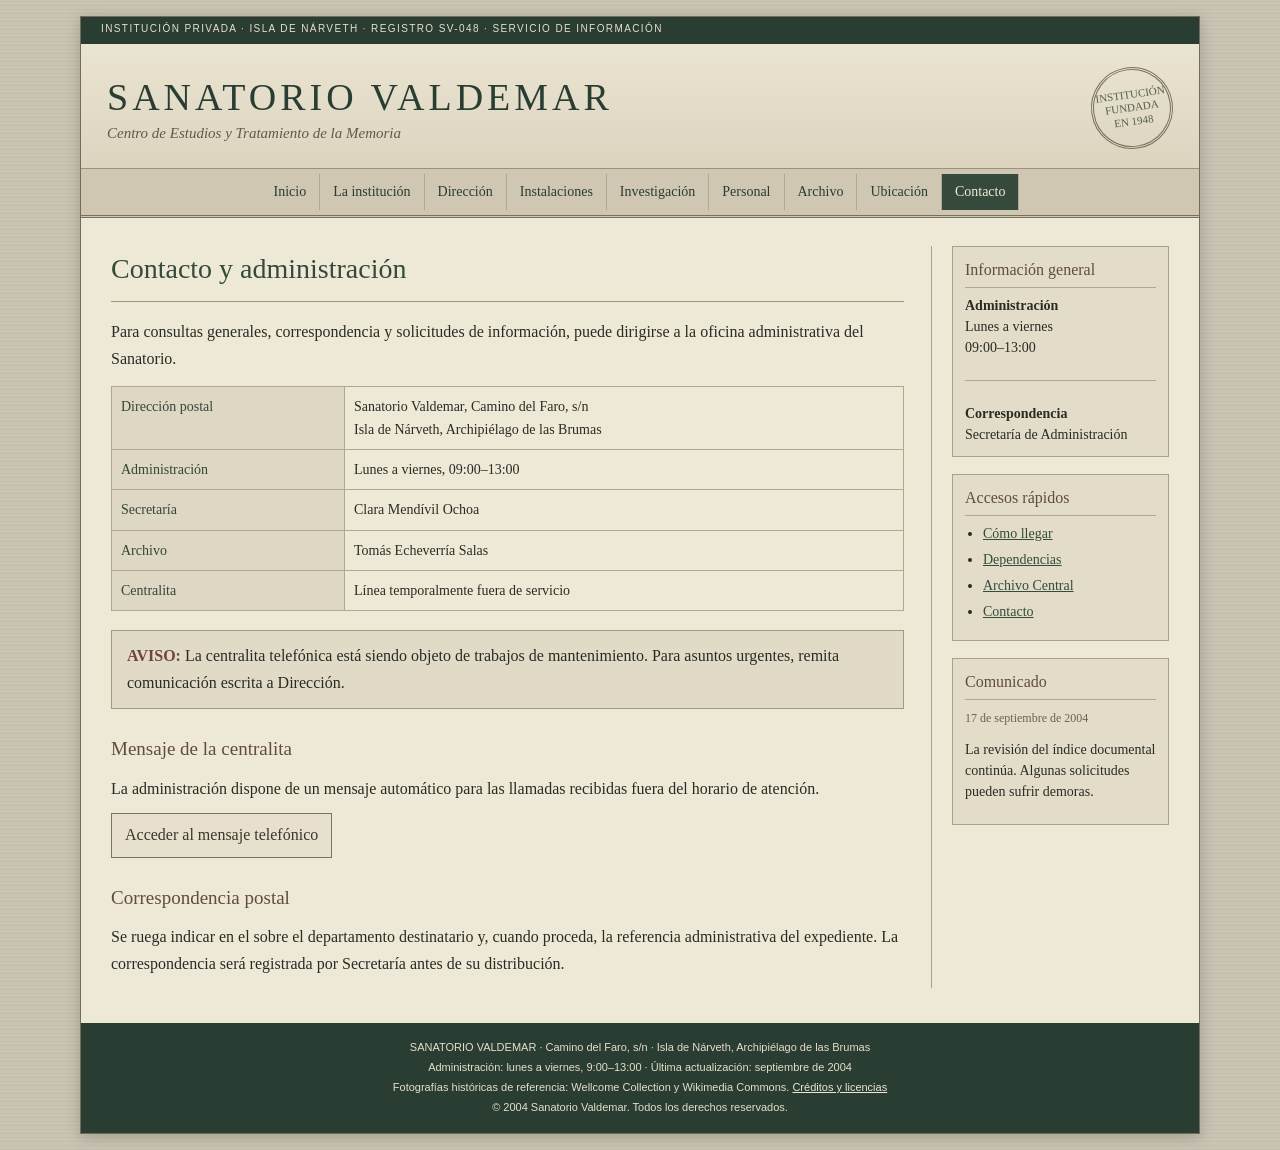
<file: contacto.html>
<!doctype html><html lang="es"><head><meta charset="utf-8"><meta name="viewport" content="width=device-width,initial-scale=1"><title>Contacto | Sanatorio Valdemar</title><link rel="stylesheet" href="styles.css"></head><body><div class="site">
<div class="top">Institución privada · Isla de Nárveth · Registro SV-048 · Servicio de información</div>
<header class="brand"><div><h1>SANATORIO VALDEMAR</h1><div class="sub">Centro de Estudios y Tratamiento de la Memoria</div></div><div class="seal">INSTITUCIÓN<br>FUNDADA<br>EN 1948</div></header>
<nav class="nav"><a class="" href="index.html">Inicio</a><a class="" href="historia.html">La institución</a><a class="" href="direccion.html">Dirección</a><a class="" href="instalaciones.html">Instalaciones</a><a class="" href="investigacion.html">Investigación</a><a class="" href="personal.html">Personal</a><a class="" href="archivo.html">Archivo</a><a class="" href="ubicacion.html">Ubicación</a><a class="active" href="contacto.html">Contacto</a></nav><div class="layout"><main>
<h2>Contacto y administración</h2><p>Para consultas generales, correspondencia y solicitudes de información, puede dirigirse a la oficina administrativa del Sanatorio.</p><table><tr><th>Dirección postal</th><td>Sanatorio Valdemar, Camino del Faro, s/n<br>Isla de Nárveth, Archipiélago de las Brumas</td></tr><tr><th>Administración</th><td>Lunes a viernes, 09:00–13:00</td></tr><tr><th>Secretaría</th><td>Clara Mendívil Ochoa</td></tr><tr><th>Archivo</th><td>Tomás Echeverría Salas</td></tr><tr><th>Centralita</th><td>Línea temporalmente fuera de servicio</td></tr></table>
<div class="notice"><strong>AVISO:</strong> La centralita telefónica está siendo objeto de trabajos de mantenimiento. Para asuntos urgentes, remita comunicación escrita a Dirección.</div>
<h3>Mensaje de la centralita</h3>
<p>La administración dispone de un mensaje automático para las llamadas recibidas fuera del horario de atención.</p>
<p><a class="button" href="telefono.html">Acceder al mensaje telefónico</a></p><h3>Correspondencia postal</h3><p>Se ruega indicar en el sobre el departamento destinatario y, cuando proceda, la referencia administrativa del expediente. La correspondencia será registrada por Secretaría antes de su distribución.</p>
</main><aside><div class="sidebox"><h3>Información general</h3><b>Administración</b><br>Lunes a viernes<br>09:00–13:00<hr><b>Correspondencia</b><br>Secretaría de Administración</div>
<div class="sidebox"><h3>Accesos rápidos</h3><ul><li><a href="ubicacion.html">Cómo llegar</a></li><li><a href="instalaciones.html">Dependencias</a></li><li><a href="archivo.html">Archivo Central</a></li><li><a href="contacto.html">Contacto</a></li></ul></div>
<div class="sidebox"><h3>Comunicado</h3><span class="small">17 de septiembre de 2004</span><p>La revisión del índice documental continúa. Algunas solicitudes pueden sufrir demoras.</p></div></aside></div>
<footer class="footer">SANATORIO VALDEMAR · Camino del Faro, s/n · Isla de Nárveth, Archipiélago de las Brumas<br>Administración: lunes a viernes, 9:00–13:00 · Última actualización: septiembre de 2004<br>Fotografías históricas de referencia: Wellcome Collection y Wikimedia Commons. <a href="creditos.html">Créditos y licencias</a><br>© 2004 Sanatorio Valdemar. Todos los derechos reservados.</footer></div></body></html>
</file>
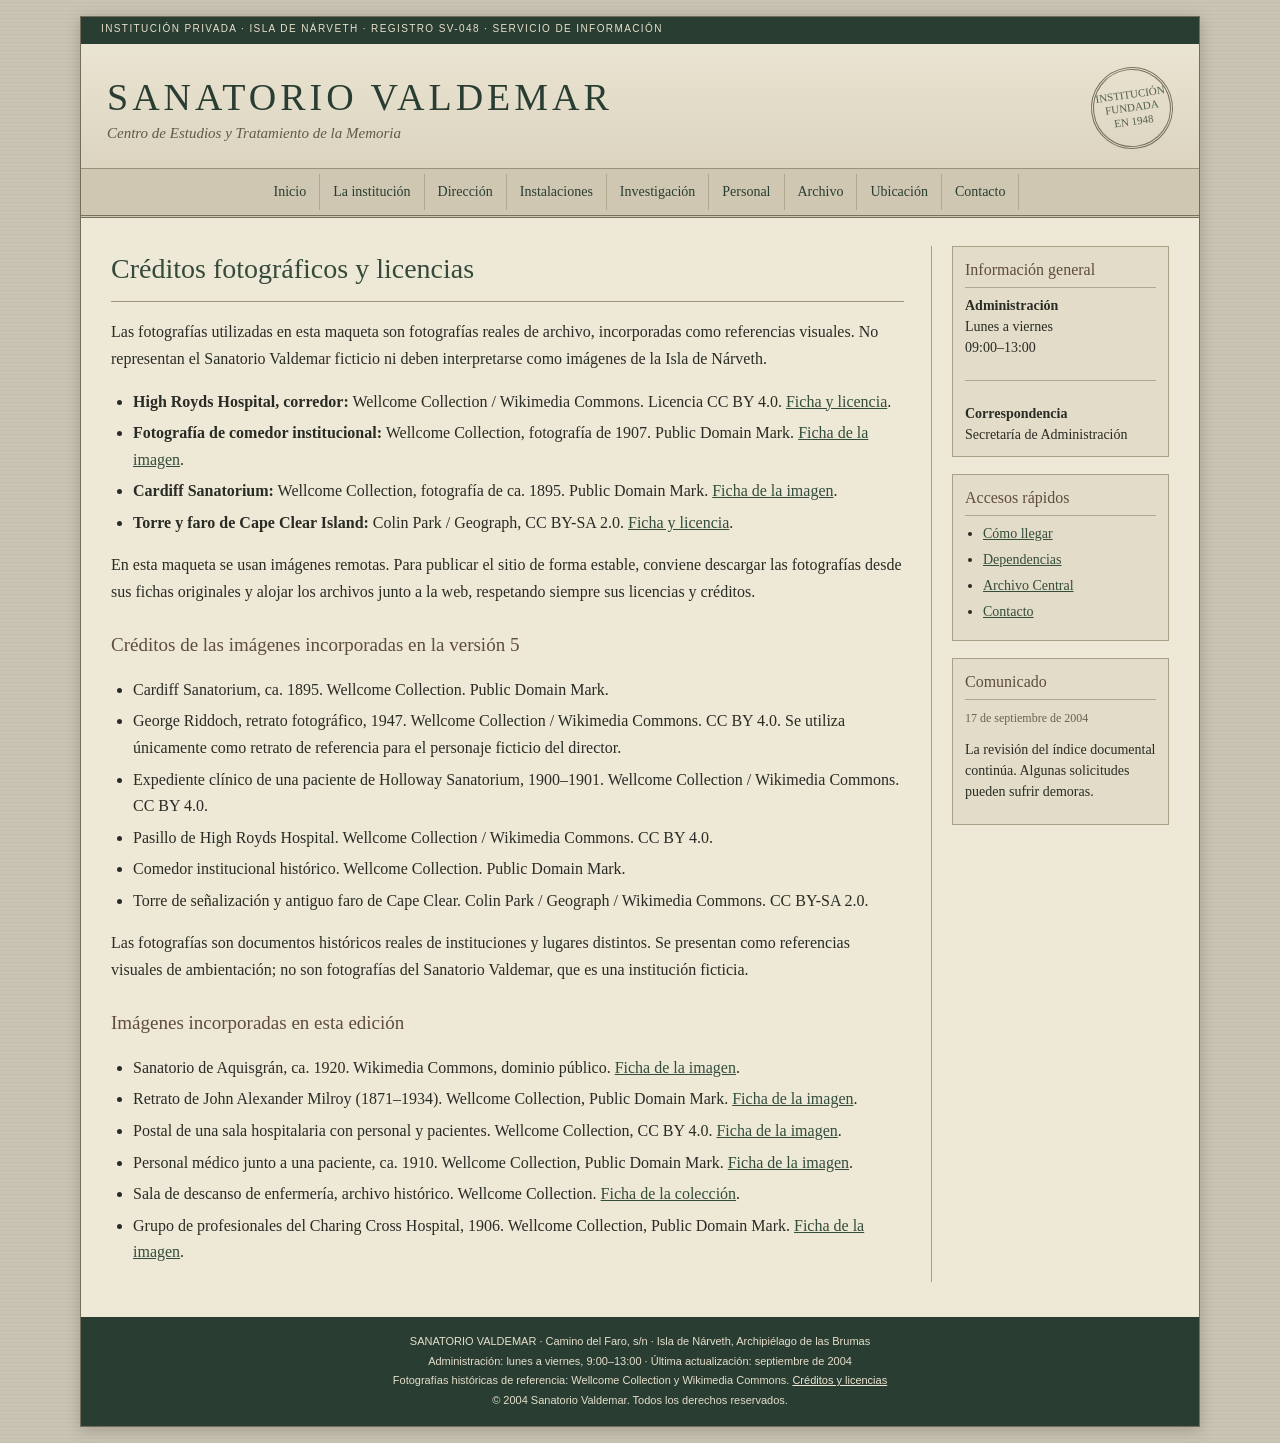
<file: creditos.html>
<!doctype html><html lang="es"><head><meta charset="utf-8"><meta name="viewport" content="width=device-width,initial-scale=1"><title>Créditos fotográficos | Sanatorio Valdemar</title><link rel="stylesheet" href="styles.css"></head><body><div class="site">
<div class="top">Institución privada · Isla de Nárveth · Registro SV-048 · Servicio de información</div>
<header class="brand"><div><h1>SANATORIO VALDEMAR</h1><div class="sub">Centro de Estudios y Tratamiento de la Memoria</div></div><div class="seal">INSTITUCIÓN<br>FUNDADA<br>EN 1948</div></header>
<nav class="nav"><a class="" href="index.html">Inicio</a><a class="" href="historia.html">La institución</a><a class="" href="direccion.html">Dirección</a><a class="" href="instalaciones.html">Instalaciones</a><a class="" href="investigacion.html">Investigación</a><a class="" href="personal.html">Personal</a><a class="" href="archivo.html">Archivo</a><a class="" href="ubicacion.html">Ubicación</a><a class="" href="contacto.html">Contacto</a></nav><div class="layout"><main>
<h2>Créditos fotográficos y licencias</h2><p>Las fotografías utilizadas en esta maqueta son fotografías reales de archivo, incorporadas como referencias visuales. No representan el Sanatorio Valdemar ficticio ni deben interpretarse como imágenes de la Isla de Nárveth.</p>
<ul><li><b>High Royds Hospital, corredor:</b> Wellcome Collection / Wikimedia Commons. Licencia CC BY 4.0. <a href="https://commons.wikimedia.org/wiki/File:High_Royds_Hospital,_Menston,_Ilkley,_Yorkshire;_a_Wellcome_L0038337.jpg">Ficha y licencia</a>.</li><li><b>Fotografía de comedor institucional:</b> Wellcome Collection, fotografía de 1907. Public Domain Mark. <a href="https://wellcomecollection.org/works/ff4v6ht4">Ficha de la imagen</a>.</li><li><b>Cardiff Sanatorium:</b> Wellcome Collection, fotografía de ca. 1895. Public Domain Mark. <a href="https://wellcomecollection.org/works/akdxjb5t">Ficha de la imagen</a>.</li><li><b>Torre y faro de Cape Clear Island:</b> Colin Park / Geograph, CC BY-SA 2.0. <a href="https://commons.wikimedia.org/wiki/File:Cape_Clear_Island_-_Signal_tower_%26_old_lighthouse_(geograph_6008783).jpg">Ficha y licencia</a>.</li></ul>
<p>En esta maqueta se usan imágenes remotas. Para publicar el sitio de forma estable, conviene descargar las fotografías desde sus fichas originales y alojar los archivos junto a la web, respetando siempre sus licencias y créditos.</p>
<h3>Créditos de las imágenes incorporadas en la versión 5</h3><ul>
<li>Cardiff Sanatorium, ca. 1895. Wellcome Collection. Public Domain Mark.</li>
<li>George Riddoch, retrato fotográfico, 1947. Wellcome Collection / Wikimedia Commons. CC BY 4.0. Se utiliza únicamente como retrato de referencia para el personaje ficticio del director.</li>
<li>Expediente clínico de una paciente de Holloway Sanatorium, 1900–1901. Wellcome Collection / Wikimedia Commons. CC BY 4.0.</li>
<li>Pasillo de High Royds Hospital. Wellcome Collection / Wikimedia Commons. CC BY 4.0.</li>
<li>Comedor institucional histórico. Wellcome Collection. Public Domain Mark.</li>
<li>Torre de señalización y antiguo faro de Cape Clear. Colin Park / Geograph / Wikimedia Commons. CC BY-SA 2.0.</li>
</ul><p>Las fotografías son documentos históricos reales de instituciones y lugares distintos. Se presentan como referencias visuales de ambientación; no son fotografías del Sanatorio Valdemar, que es una institución ficticia.</p>
<h3>Imágenes incorporadas en esta edición</h3><ul><li>Sanatorio de Aquisgrán, ca. 1920. Wikimedia Commons, dominio público. <a href="https://commons.wikimedia.org/wiki/File:Aachener_Sanatorium,_ca._1920.jpg">Ficha de la imagen</a>.</li><li>Retrato de John Alexander Milroy (1871–1934). Wellcome Collection, Public Domain Mark. <a href="https://wellcomecollection.org/works/jj825ex9">Ficha de la imagen</a>.</li><li>Postal de una sala hospitalaria con personal y pacientes. Wellcome Collection, CC BY 4.0. <a href="https://wellcomecollection.org/works/baer36up">Ficha de la imagen</a>.</li><li>Personal médico junto a una paciente, ca. 1910. Wellcome Collection, Public Domain Mark. <a href="https://wellcomecollection.org/works/wa6jehea">Ficha de la imagen</a>.</li><li>Sala de descanso de enfermería, archivo histórico. Wellcome Collection. <a href="https://wellcomecollection.org/works/anbq7w2x">Ficha de la colección</a>.</li><li>Grupo de profesionales del Charing Cross Hospital, 1906. Wellcome Collection, Public Domain Mark. <a href="https://wellcomecollection.org/works/gmrbvk4m">Ficha de la imagen</a>.</li></ul></main><aside><div class="sidebox"><h3>Información general</h3><b>Administración</b><br>Lunes a viernes<br>09:00–13:00<hr><b>Correspondencia</b><br>Secretaría de Administración</div>
<div class="sidebox"><h3>Accesos rápidos</h3><ul><li><a href="ubicacion.html">Cómo llegar</a></li><li><a href="instalaciones.html">Dependencias</a></li><li><a href="archivo.html">Archivo Central</a></li><li><a href="contacto.html">Contacto</a></li></ul></div>
<div class="sidebox"><h3>Comunicado</h3><span class="small">17 de septiembre de 2004</span><p>La revisión del índice documental continúa. Algunas solicitudes pueden sufrir demoras.</p></div></aside></div>
<footer class="footer">SANATORIO VALDEMAR · Camino del Faro, s/n · Isla de Nárveth, Archipiélago de las Brumas<br>Administración: lunes a viernes, 9:00–13:00 · Última actualización: septiembre de 2004<br>Fotografías históricas de referencia: Wellcome Collection y Wikimedia Commons. <a href="creditos.html">Créditos y licencias</a><br>© 2004 Sanatorio Valdemar. Todos los derechos reservados.</footer></div></body></html>
</file>
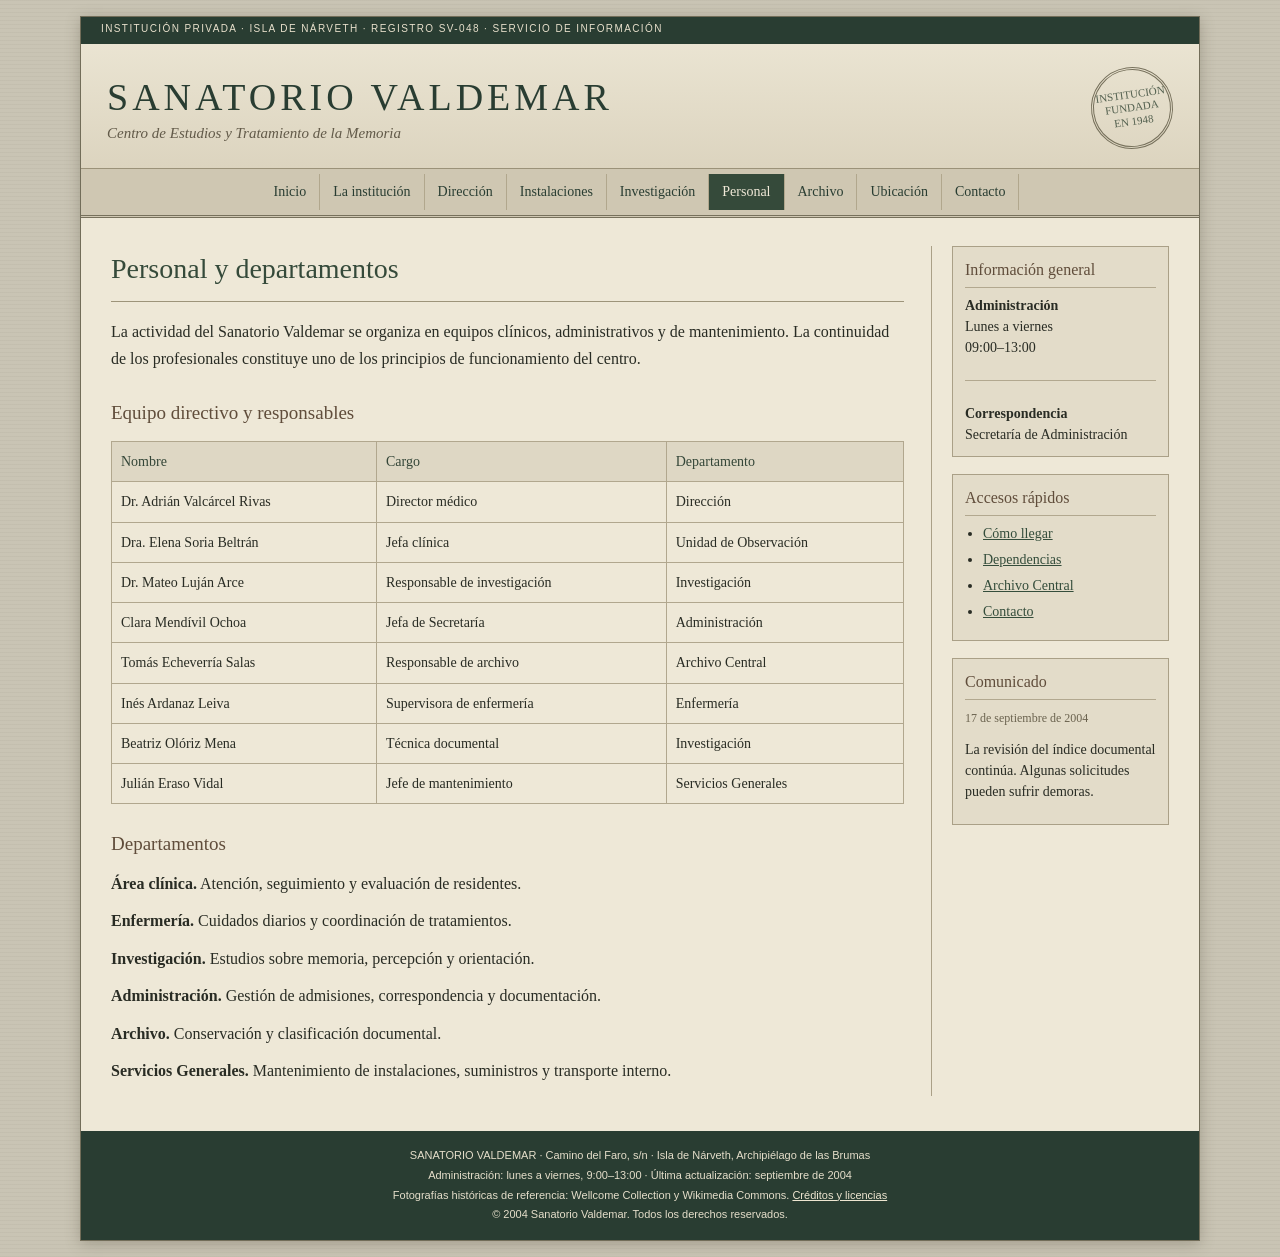
<file: personal.html>
<!doctype html><html lang="es"><head><meta charset="utf-8"><meta name="viewport" content="width=device-width,initial-scale=1"><title>Personal | Sanatorio Valdemar</title><link rel="stylesheet" href="styles.css"></head><body><div class="site">
<div class="top">Institución privada · Isla de Nárveth · Registro SV-048 · Servicio de información</div>
<header class="brand"><div><h1>SANATORIO VALDEMAR</h1><div class="sub">Centro de Estudios y Tratamiento de la Memoria</div></div><div class="seal">INSTITUCIÓN<br>FUNDADA<br>EN 1948</div></header>
<nav class="nav"><a class="" href="index.html">Inicio</a><a class="" href="historia.html">La institución</a><a class="" href="direccion.html">Dirección</a><a class="" href="instalaciones.html">Instalaciones</a><a class="" href="investigacion.html">Investigación</a><a class="active" href="personal.html">Personal</a><a class="" href="archivo.html">Archivo</a><a class="" href="ubicacion.html">Ubicación</a><a class="" href="contacto.html">Contacto</a></nav><div class="layout"><main>
<h2>Personal y departamentos</h2><p>La actividad del Sanatorio Valdemar se organiza en equipos clínicos, administrativos y de mantenimiento. La continuidad de los profesionales constituye uno de los principios de funcionamiento del centro.</p>
<h3>Equipo directivo y responsables</h3><table><tr><th>Nombre</th><th>Cargo</th><th>Departamento</th></tr><tr><td>Dr. Adrián Valcárcel Rivas</td><td>Director médico</td><td>Dirección</td></tr><tr><td>Dra. Elena Soria Beltrán</td><td>Jefa clínica</td><td>Unidad de Observación</td></tr><tr><td>Dr. Mateo Luján Arce</td><td>Responsable de investigación</td><td>Investigación</td></tr><tr><td>Clara Mendívil Ochoa</td><td>Jefa de Secretaría</td><td>Administración</td></tr><tr><td>Tomás Echeverría Salas</td><td>Responsable de archivo</td><td>Archivo Central</td></tr><tr><td>Inés Ardanaz Leiva</td><td>Supervisora de enfermería</td><td>Enfermería</td></tr><tr><td>Beatriz Olóriz Mena</td><td>Técnica documental</td><td>Investigación</td></tr><tr><td>Julián Eraso Vidal</td><td>Jefe de mantenimiento</td><td>Servicios Generales</td></tr></table>
<h3>Departamentos</h3><p><b>Área clínica.</b> Atención, seguimiento y evaluación de residentes.</p><p><b>Enfermería.</b> Cuidados diarios y coordinación de tratamientos.</p><p><b>Investigación.</b> Estudios sobre memoria, percepción y orientación.</p><p><b>Administración.</b> Gestión de admisiones, correspondencia y documentación.</p><p><b>Archivo.</b> Conservación y clasificación documental.</p><p><b>Servicios Generales.</b> Mantenimiento de instalaciones, suministros y transporte interno.</p>
</main><aside><div class="sidebox"><h3>Información general</h3><b>Administración</b><br>Lunes a viernes<br>09:00–13:00<hr><b>Correspondencia</b><br>Secretaría de Administración</div>
<div class="sidebox"><h3>Accesos rápidos</h3><ul><li><a href="ubicacion.html">Cómo llegar</a></li><li><a href="instalaciones.html">Dependencias</a></li><li><a href="archivo.html">Archivo Central</a></li><li><a href="contacto.html">Contacto</a></li></ul></div>
<div class="sidebox"><h3>Comunicado</h3><span class="small">17 de septiembre de 2004</span><p>La revisión del índice documental continúa. Algunas solicitudes pueden sufrir demoras.</p></div></aside></div>
<footer class="footer">SANATORIO VALDEMAR · Camino del Faro, s/n · Isla de Nárveth, Archipiélago de las Brumas<br>Administración: lunes a viernes, 9:00–13:00 · Última actualización: septiembre de 2004<br>Fotografías históricas de referencia: Wellcome Collection y Wikimedia Commons. <a href="creditos.html">Créditos y licencias</a><br>© 2004 Sanatorio Valdemar. Todos los derechos reservados.</footer></div></body></html>
</file>
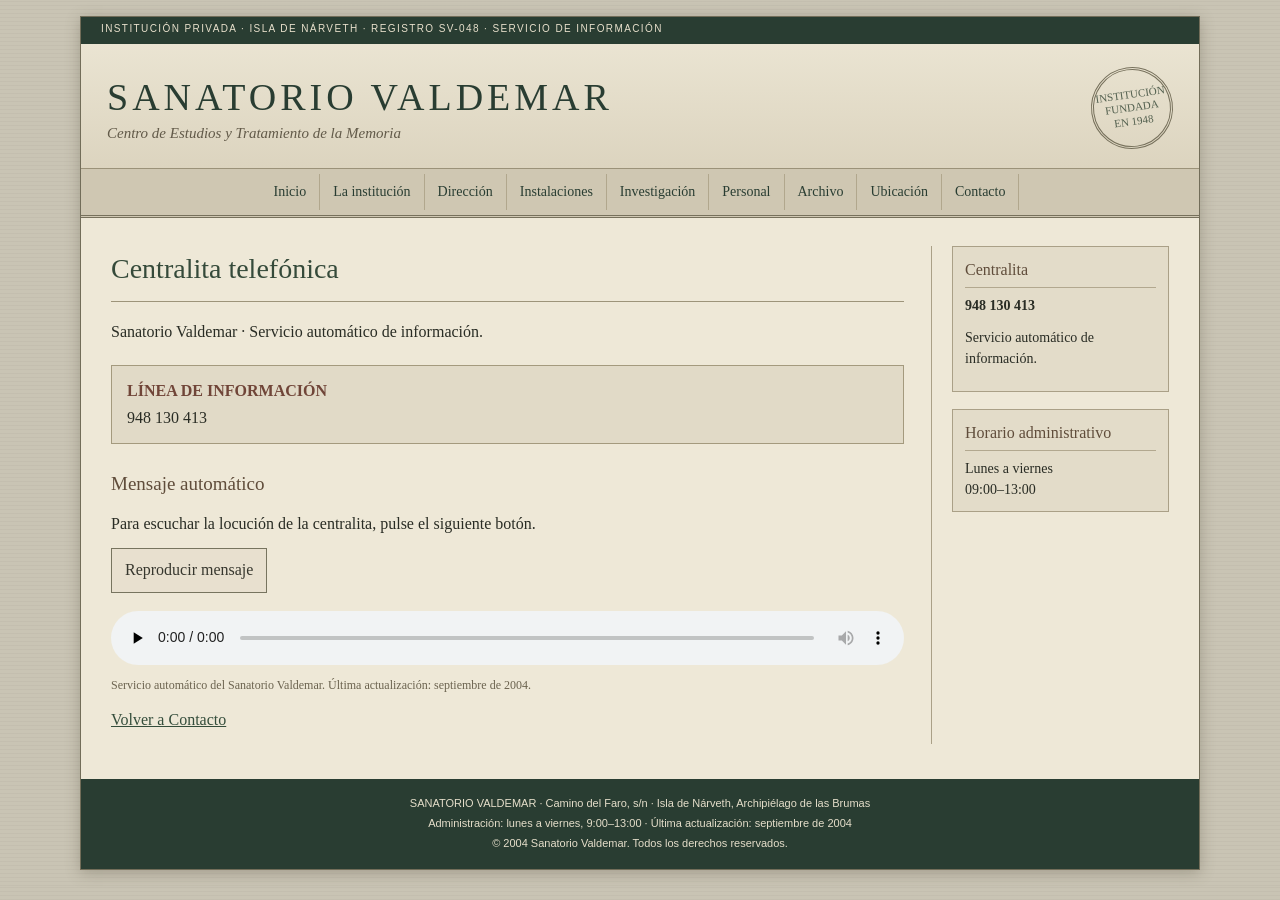
<file: telefono.html>
<!doctype html>

<html lang="es">
<head>
<meta charset="utf-8">
<meta name="viewport" content="width=device-width,initial-scale=1">
<title>Centralita telefónica | Sanatorio Valdemar</title>
<link rel="stylesheet" href="styles.css">
</head>
<body>
<div class="site">

<div class="top">Institución privada · Isla de Nárveth · Registro SV-048 · Servicio de información</div>

<header class="brand">
<div>
<h1>SANATORIO VALDEMAR</h1>
<div class="sub">Centro de Estudios y Tratamiento de la Memoria</div>
</div>
<div class="seal">INSTITUCIÓN<br>FUNDADA<br>EN 1948</div>
</header>

<nav class="nav">
<a href="index.html">Inicio</a>
<a href="historia.html">La institución</a>
<a href="direccion.html">Dirección</a>
<a href="instalaciones.html">Instalaciones</a>
<a href="investigacion.html">Investigación</a>
<a href="personal.html">Personal</a>
<a href="archivo.html">Archivo</a>
<a href="ubicacion.html">Ubicación</a>
<a href="contacto.html">Contacto</a>
</nav>

<div class="layout">
<main>

<h2>Centralita telefónica</h2>

<p>Sanatorio Valdemar · Servicio automático de información.</p>

<div class="notice">
<strong>LÍNEA DE INFORMACIÓN</strong><br>
948 130 413
</div>

<h3>Mensaje automático</h3>

<p>Para escuchar la locución de la centralita, pulse el siguiente botón.</p>

<a class="button" href="#" onclick="document.getElementById('audio-centralita').play(); return false;">Reproducir mensaje</a>

<audio id="audio-centralita" controls preload="none" style="display:block; margin-top:18px; width:100%;">
<source src="audio/centralita.m4a" type="audio/mp4">
Su navegador no puede reproducir este archivo.
</audio>

<p class="small">Servicio automático del Sanatorio Valdemar. Última actualización: septiembre de 2004.</p>

<p><a href="contacto.html">Volver a Contacto</a></p>

</main>

<aside>
<div class="sidebox">
<h3>Centralita</h3>
<b>948 130 413</b>
<p>Servicio automático de información.</p>
</div>
<div class="sidebox">
<h3>Horario administrativo</h3>
Lunes a viernes<br>
09:00–13:00
</div>
</aside>
</div>

<footer class="footer">
SANATORIO VALDEMAR · Camino del Faro, s/n · Isla de Nárveth, Archipiélago de las Brumas<br>
Administración: lunes a viernes, 9:00–13:00 · Última actualización: septiembre de 2004<br>
© 2004 Sanatorio Valdemar. Todos los derechos reservados.
</footer>

</div>
</body>
</html>
</file>
<file: styles.css>
:root{--ink:#292c24;--green:#293d32;--green2:#435747;--paper:#eee8d7;--paper2:#ddd5c0;--line:#9b9279;--rust:#884a3d}
*{box-sizing:border-box}
body{margin:0;background:#c9c4b4;color:var(--ink);font:16px Georgia,'Times New Roman',serif;background-image:repeating-linear-gradient(0deg,rgba(45,40,30,.035) 0,rgba(45,40,30,.035) 1px,transparent 1px,transparent 4px)}
a{color:#344d3b}a:visited{color:#6a4c42}a:hover{color:#9a4031;text-decoration:none}
.site{max-width:1120px;margin:16px auto;background:var(--paper);border:1px solid #726d59;box-shadow:0 3px 14px #544d3b55}
.top{height:27px;background:var(--green);color:#e8e0cc;padding:6px 20px;font:10px Verdana,sans-serif;letter-spacing:1.4px;text-transform:uppercase}
.brand{padding:23px 26px 19px;display:flex;align-items:center;justify-content:space-between;background:linear-gradient(#eae4d2,#dcd4bf);border-bottom:1px solid var(--line)}
.brand h1{font-size:38px;letter-spacing:4px;font-weight:normal;color:var(--green);margin:0}
.brand .sub{font-style:italic;color:#625a49;margin-top:6px;font-size:15px}
.brand .seal{border:3px double #77715c;border-radius:50%;width:82px;height:82px;display:flex;align-items:center;justify-content:center;text-align:center;color:#53604f;font-size:11px;line-height:1.2;transform:rotate(-8deg)}
.nav{display:flex;justify-content:center;flex-wrap:wrap;gap:0;background:#cfc7b2;border-bottom:3px double #77715c;padding:5px 8px}
.nav a{padding:10px 13px;border-right:1px solid #b1a78d;text-decoration:none;color:#293d32;font-size:14px}
.nav a:hover,.nav a.active{background:#354a3a;color:#f0e9d8}
.layout{display:grid;grid-template-columns:minmax(0,1fr) 238px;gap:27px;padding:28px 30px 35px}
main{min-width:0;line-height:1.66}
aside{border-left:1px solid #aaa087;padding-left:20px;font-size:14px;line-height:1.5}
h2{font-size:28px;font-weight:normal;color:#354a3a;margin:0 0 17px;padding-bottom:9px;border-bottom:1px solid #9d947a}
h3{font-size:19px;font-weight:normal;color:#604d3b;margin:24px 0 7px}
p{margin:11px 0}
.kicker{font-variant:small-caps;letter-spacing:2px;color:#72674f}
.hero{display:grid;grid-template-columns:1.03fr .97fr;gap:22px;align-items:start}
.photo{margin:0;padding:6px;background:#d8d0bc;border:1px solid #8c846d;box-shadow:2px 3px 0 #b8af9a}
.photo img{width:100%;display:block;max-height:390px;object-fit:cover;filter:sepia(.12) contrast(.96)}
.photo figcaption{font-size:12px;color:#655d4c;font-style:italic;padding:7px 3px 2px;line-height:1.4}
.photo a{color:inherit}
.gallery{display:grid;grid-template-columns:repeat(2,1fr);gap:14px}
.notice{background:#e1dac7;border:1px solid #a49a7e;padding:12px 15px;margin:19px 0}
.notice strong{color:#704538}
.sidebox{background:#e3dcc9;border:1px solid #aaa087;padding:11px 12px;margin:0 0 17px}
.sidebox h3{font-size:16px;margin:0 0 7px;border-bottom:1px solid #b2a88f;padding-bottom:5px}
.sidebox ul{padding-left:18px;margin:7px 0}
table{border-collapse:collapse;width:100%;margin:13px 0;font-size:14px}
td,th{border:1px solid #b1a78e;padding:8px 9px;text-align:left;vertical-align:top}
th{background:#ded7c4;color:#344638;font-weight:normal}
ul{padding-left:22px}li{margin:5px 0}
hr{border:0;border-top:1px solid #b2a88f;margin:22px 0}
.stamp{display:inline-block;border:2px solid var(--rust);color:var(--rust);padding:3px 7px;font-size:11px;letter-spacing:1px;transform:rotate(-3deg)}
.small{font-size:12px;color:#6b634f}
.footer{background:var(--green);color:#e5deca;padding:15px 20px;text-align:center;font:11px Verdana,sans-serif;line-height:1.8}
.footer a{color:#eee6d1}
@media(max-width:760px){.brand h1{font-size:26px;letter-spacing:2px}.brand .seal{width:64px;height:64px}.layout{grid-template-columns:1fr;padding:20px 17px}.hero{grid-template-columns:1fr}.gallery{grid-template-columns:1fr}aside{border-left:0;border-top:1px solid #aaa087;padding:18px 0 0}.nav a{padding:8px;font-size:12px}}

/* V5: más presencia fotográfica, marcos de archivo y composiciones menos rígidas */
.photo-strip{margin:28px 0 8px;padding-top:8px;border-top:3px double #9b9279}
.archive-gallery{display:grid;grid-template-columns:repeat(auto-fit,minmax(210px,1fr));gap:18px;align-items:start}
.archival{transform:rotate(-.35deg);max-width:100%}
.archival:nth-child(even){transform:rotate(.55deg);margin-top:12px}
.archival img{height:230px;object-fit:cover}
.credit{display:block;font-size:10px;color:#77705e;margin-top:4px;font-style:normal}
.photo img{background:#d6cfbd}
.photo img:not([src]){display:none}
@media(max-width:760px){.archive-gallery{grid-template-columns:1fr 1fr}.archival img{height:190px}}

.archive-gallery .photo{background:#d8d0bc}.archive-gallery .photo img{width:100%;height:245px;object-fit:cover}.photo-strip h3{font-variant:small-caps;letter-spacing:1px}.hero .photo img{height:330px;object-fit:cover}

.phone-panel{margin:22px 0;padding:22px 24px;border:3px double #8b8068;background:#eee8d9 url('') center/cover;box-shadow:inset 0 0 0 5px rgba(255,255,255,.35);text-align:center}.phone-mark{font-family:Georgia,serif;letter-spacing:3px;font-size:13px;color:#6b7258;border-bottom:1px solid #b8ad94;padding-bottom:10px;margin-bottom:14px}.phone-panel audio{width:min(100%,420px);margin:12px auto}.button{display:inline-block;padding:8px 13px;border:1px solid #77745f;background:#e8e0cf;color:#37372e;text-decoration:none;font-family:Georgia,serif}.button:hover{background:#ddd2bb}
</file>
